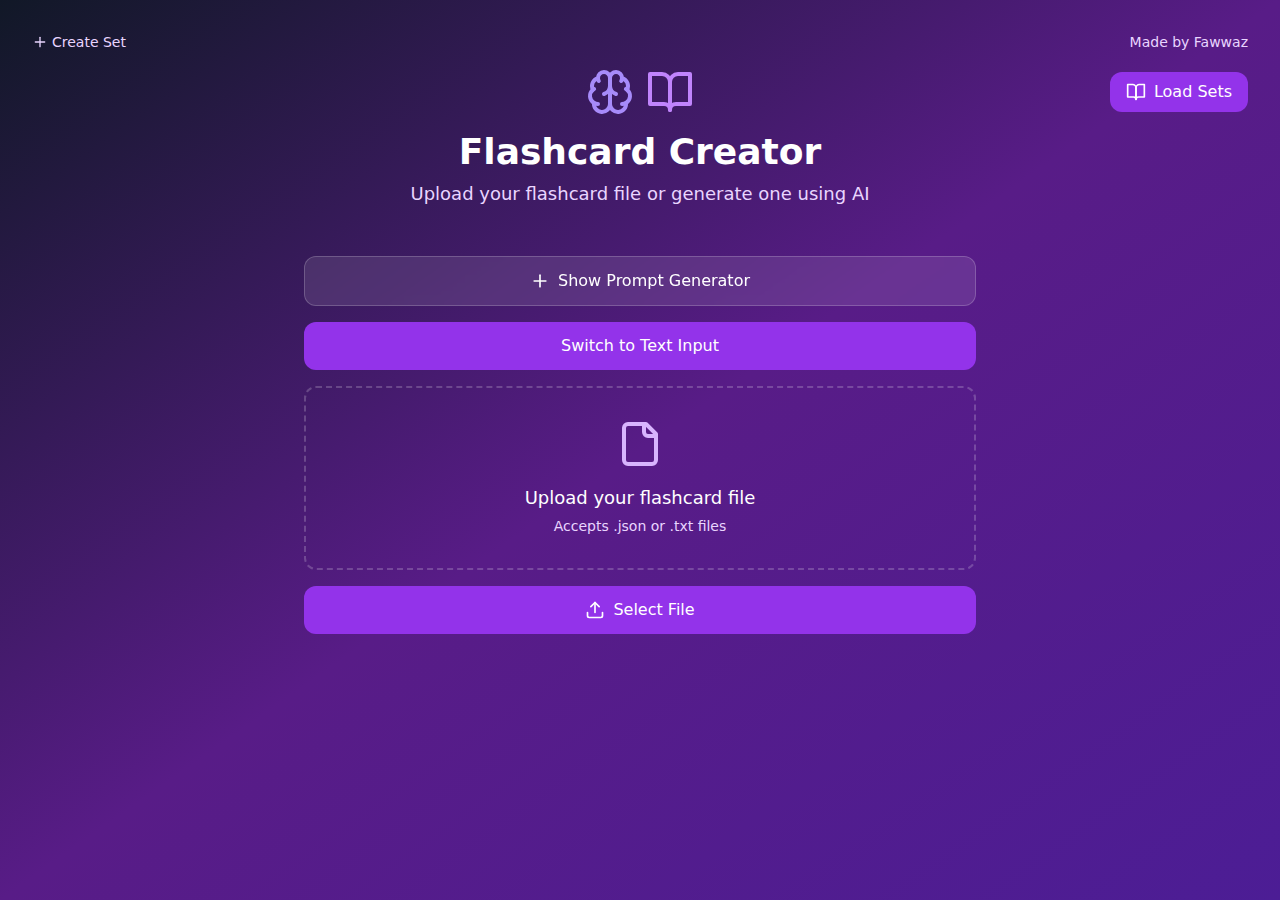
<file: index.html>
<!doctype html>
<html lang="en">
  <head>
    <meta charset="UTF-8" />
    <link rel="icon" type="image/svg+xml" href="/vite.svg" />
    <meta name="viewport" content="width=device-width, initial-scale=1.0" />
    <title>Flashcard parser</title>
    <script type="module" crossorigin src="./assets/index-B5ocdCw3.js"></script>
    <link rel="stylesheet" crossorigin href="./assets/index-DH7ssi1B.css">
  </head>
  <body>
    <div id="root"></div>
  </body>
</html>
</file>
<file: assets/index-DH7ssi1B.css>
*,:before,:after{--tw-border-spacing-x: 0;--tw-border-spacing-y: 0;--tw-translate-x: 0;--tw-translate-y: 0;--tw-rotate: 0;--tw-skew-x: 0;--tw-skew-y: 0;--tw-scale-x: 1;--tw-scale-y: 1;--tw-pan-x: ;--tw-pan-y: ;--tw-pinch-zoom: ;--tw-scroll-snap-strictness: proximity;--tw-gradient-from-position: ;--tw-gradient-via-position: ;--tw-gradient-to-position: ;--tw-ordinal: ;--tw-slashed-zero: ;--tw-numeric-figure: ;--tw-numeric-spacing: ;--tw-numeric-fraction: ;--tw-ring-inset: ;--tw-ring-offset-width: 0px;--tw-ring-offset-color: #fff;--tw-ring-color: rgb(59 130 246 / .5);--tw-ring-offset-shadow: 0 0 #0000;--tw-ring-shadow: 0 0 #0000;--tw-shadow: 0 0 #0000;--tw-shadow-colored: 0 0 #0000;--tw-blur: ;--tw-brightness: ;--tw-contrast: ;--tw-grayscale: ;--tw-hue-rotate: ;--tw-invert: ;--tw-saturate: ;--tw-sepia: ;--tw-drop-shadow: ;--tw-backdrop-blur: ;--tw-backdrop-brightness: ;--tw-backdrop-contrast: ;--tw-backdrop-grayscale: ;--tw-backdrop-hue-rotate: ;--tw-backdrop-invert: ;--tw-backdrop-opacity: ;--tw-backdrop-saturate: ;--tw-backdrop-sepia: ;--tw-contain-size: ;--tw-contain-layout: ;--tw-contain-paint: ;--tw-contain-style: }::backdrop{--tw-border-spacing-x: 0;--tw-border-spacing-y: 0;--tw-translate-x: 0;--tw-translate-y: 0;--tw-rotate: 0;--tw-skew-x: 0;--tw-skew-y: 0;--tw-scale-x: 1;--tw-scale-y: 1;--tw-pan-x: ;--tw-pan-y: ;--tw-pinch-zoom: ;--tw-scroll-snap-strictness: proximity;--tw-gradient-from-position: ;--tw-gradient-via-position: ;--tw-gradient-to-position: ;--tw-ordinal: ;--tw-slashed-zero: ;--tw-numeric-figure: ;--tw-numeric-spacing: ;--tw-numeric-fraction: ;--tw-ring-inset: ;--tw-ring-offset-width: 0px;--tw-ring-offset-color: #fff;--tw-ring-color: rgb(59 130 246 / .5);--tw-ring-offset-shadow: 0 0 #0000;--tw-ring-shadow: 0 0 #0000;--tw-shadow: 0 0 #0000;--tw-shadow-colored: 0 0 #0000;--tw-blur: ;--tw-brightness: ;--tw-contrast: ;--tw-grayscale: ;--tw-hue-rotate: ;--tw-invert: ;--tw-saturate: ;--tw-sepia: ;--tw-drop-shadow: ;--tw-backdrop-blur: ;--tw-backdrop-brightness: ;--tw-backdrop-contrast: ;--tw-backdrop-grayscale: ;--tw-backdrop-hue-rotate: ;--tw-backdrop-invert: ;--tw-backdrop-opacity: ;--tw-backdrop-saturate: ;--tw-backdrop-sepia: ;--tw-contain-size: ;--tw-contain-layout: ;--tw-contain-paint: ;--tw-contain-style: }*,:before,:after{box-sizing:border-box;border-width:0;border-style:solid;border-color:#e5e7eb}:before,:after{--tw-content: ""}html,:host{line-height:1.5;-webkit-text-size-adjust:100%;-moz-tab-size:4;-o-tab-size:4;tab-size:4;font-family:ui-sans-serif,system-ui,sans-serif,"Apple Color Emoji","Segoe UI Emoji",Segoe UI Symbol,"Noto Color Emoji";font-feature-settings:normal;font-variation-settings:normal;-webkit-tap-highlight-color:transparent}body{margin:0;line-height:inherit}hr{height:0;color:inherit;border-top-width:1px}abbr:where([title]){-webkit-text-decoration:underline dotted;text-decoration:underline dotted}h1,h2,h3,h4,h5,h6{font-size:inherit;font-weight:inherit}a{color:inherit;text-decoration:inherit}b,strong{font-weight:bolder}code,kbd,samp,pre{font-family:ui-monospace,SFMono-Regular,Menlo,Monaco,Consolas,Liberation Mono,Courier New,monospace;font-feature-settings:normal;font-variation-settings:normal;font-size:1em}small{font-size:80%}sub,sup{font-size:75%;line-height:0;position:relative;vertical-align:baseline}sub{bottom:-.25em}sup{top:-.5em}table{text-indent:0;border-color:inherit;border-collapse:collapse}button,input,optgroup,select,textarea{font-family:inherit;font-feature-settings:inherit;font-variation-settings:inherit;font-size:100%;font-weight:inherit;line-height:inherit;letter-spacing:inherit;color:inherit;margin:0;padding:0}button,select{text-transform:none}button,input:where([type=button]),input:where([type=reset]),input:where([type=submit]){-webkit-appearance:button;background-color:transparent;background-image:none}:-moz-focusring{outline:auto}:-moz-ui-invalid{box-shadow:none}progress{vertical-align:baseline}::-webkit-inner-spin-button,::-webkit-outer-spin-button{height:auto}[type=search]{-webkit-appearance:textfield;outline-offset:-2px}::-webkit-search-decoration{-webkit-appearance:none}::-webkit-file-upload-button{-webkit-appearance:button;font:inherit}summary{display:list-item}blockquote,dl,dd,h1,h2,h3,h4,h5,h6,hr,figure,p,pre{margin:0}fieldset{margin:0;padding:0}legend{padding:0}ol,ul,menu{list-style:none;margin:0;padding:0}dialog{padding:0}textarea{resize:vertical}input::-moz-placeholder,textarea::-moz-placeholder{opacity:1;color:#9ca3af}input::placeholder,textarea::placeholder{opacity:1;color:#9ca3af}button,[role=button]{cursor:pointer}:disabled{cursor:default}img,svg,video,canvas,audio,iframe,embed,object{display:block;vertical-align:middle}img,video{max-width:100%;height:auto}[hidden]{display:none}.container{width:100%}@media (min-width: 640px){.container{max-width:640px}}@media (min-width: 768px){.container{max-width:768px}}@media (min-width: 1024px){.container{max-width:1024px}}@media (min-width: 1280px){.container{max-width:1280px}}@media (min-width: 1536px){.container{max-width:1536px}}.fixed{position:fixed}.absolute{position:absolute}.relative{position:relative}.inset-0{top:0;right:0;bottom:0;left:0}.right-0{right:0}.right-12{right:3rem}.right-2{right:.5rem}.top-1\/2{top:50%}.top-2{top:.5rem}.mx-auto{margin-left:auto;margin-right:auto}.mb-1{margin-bottom:.25rem}.mb-12{margin-bottom:3rem}.mb-2{margin-bottom:.5rem}.mb-4{margin-bottom:1rem}.mb-8{margin-bottom:2rem}.mt-1{margin-top:.25rem}.mt-4{margin-top:1rem}.block{display:block}.flex{display:flex}.grid{display:grid}.hidden{display:none}.aspect-\[3\/2\]{aspect-ratio:3/2}.h-12{height:3rem}.h-4{height:1rem}.h-5{height:1.25rem}.h-full{height:100%}.max-h-\[80vh\]{max-height:80vh}.min-h-screen{min-height:100vh}.w-12{width:3rem}.w-4{width:1rem}.w-5{width:1.25rem}.w-full{width:100%}.max-w-2xl{max-width:42rem}.max-w-4xl{max-width:56rem}.max-w-md{max-width:28rem}.max-w-xl{max-width:36rem}.flex-1{flex:1 1 0%}.-translate-y-1\/2{--tw-translate-y: -50%;transform:translate(var(--tw-translate-x),var(--tw-translate-y)) rotate(var(--tw-rotate)) skew(var(--tw-skew-x)) skewY(var(--tw-skew-y)) scaleX(var(--tw-scale-x)) scaleY(var(--tw-scale-y))}@keyframes spin{to{transform:rotate(360deg)}}.animate-spin{animation:spin 1s linear infinite}.cursor-pointer{cursor:pointer}.grid-cols-1{grid-template-columns:repeat(1,minmax(0,1fr))}.flex-col{flex-direction:column}.place-items-center{place-items:center}.items-center{align-items:center}.justify-center{justify-content:center}.justify-between{justify-content:space-between}.gap-1{gap:.25rem}.gap-2{gap:.5rem}.gap-3{gap:.75rem}.gap-8{gap:2rem}.space-y-2>:not([hidden])~:not([hidden]){--tw-space-y-reverse: 0;margin-top:calc(.5rem * calc(1 - var(--tw-space-y-reverse)));margin-bottom:calc(.5rem * var(--tw-space-y-reverse))}.space-y-4>:not([hidden])~:not([hidden]){--tw-space-y-reverse: 0;margin-top:calc(1rem * calc(1 - var(--tw-space-y-reverse)));margin-bottom:calc(1rem * var(--tw-space-y-reverse))}.overflow-y-auto{overflow-y:auto}.whitespace-pre-wrap{white-space:pre-wrap}.rounded{border-radius:.25rem}.rounded-full{border-radius:9999px}.rounded-lg{border-radius:.5rem}.rounded-md{border-radius:.375rem}.rounded-xl{border-radius:.75rem}.border{border-width:1px}.border-2{border-width:2px}.border-4{border-width:4px}.border-dashed{border-style:dashed}.border-green-500\/20{border-color:#22c55e33}.border-purple-400{--tw-border-opacity: 1;border-color:rgb(192 132 252 / var(--tw-border-opacity))}.border-purple-500{--tw-border-opacity: 1;border-color:rgb(168 85 247 / var(--tw-border-opacity))}.border-purple-500\/20{border-color:#a855f733}.border-red-500\/20{border-color:#ef444433}.border-white\/10{border-color:#ffffff1a}.border-white\/20{border-color:#fff3}.border-t-transparent{border-top-color:transparent}.bg-black\/20{background-color:#0003}.bg-black\/50{background-color:#00000080}.bg-blue-600{--tw-bg-opacity: 1;background-color:rgb(37 99 235 / var(--tw-bg-opacity))}.bg-gray-900{--tw-bg-opacity: 1;background-color:rgb(17 24 39 / var(--tw-bg-opacity))}.bg-green-500\/10{background-color:#22c55e1a}.bg-green-600{--tw-bg-opacity: 1;background-color:rgb(22 163 74 / var(--tw-bg-opacity))}.bg-purple-500\/20{background-color:#a855f733}.bg-purple-600{--tw-bg-opacity: 1;background-color:rgb(147 51 234 / var(--tw-bg-opacity))}.bg-purple-900{--tw-bg-opacity: 1;background-color:rgb(88 28 135 / var(--tw-bg-opacity))}.bg-purple-900\/50{background-color:#581c8780}.bg-red-500\/10{background-color:#ef44441a}.bg-white\/10{background-color:#ffffff1a}.bg-white\/5{background-color:#ffffff0d}.p-1{padding:.25rem}.p-2{padding:.5rem}.p-3{padding:.75rem}.p-4{padding:1rem}.p-6{padding:1.5rem}.p-8{padding:2rem}.px-2{padding-left:.5rem;padding-right:.5rem}.px-3{padding-left:.75rem;padding-right:.75rem}.px-4{padding-left:1rem;padding-right:1rem}.py-1{padding-top:.25rem;padding-bottom:.25rem}.py-2{padding-top:.5rem;padding-bottom:.5rem}.py-3{padding-top:.75rem;padding-bottom:.75rem}.text-center{text-align:center}.text-4xl{font-size:2.25rem;line-height:2.5rem}.text-lg{font-size:1.125rem;line-height:1.75rem}.text-sm{font-size:.875rem;line-height:1.25rem}.text-xl{font-size:1.25rem;line-height:1.75rem}.font-bold{font-weight:700}.font-medium{font-weight:500}.font-semibold{font-weight:600}.text-green-400{--tw-text-opacity: 1;color:rgb(74 222 128 / var(--tw-text-opacity))}.text-purple-100{--tw-text-opacity: 1;color:rgb(243 232 255 / var(--tw-text-opacity))}.text-purple-200{--tw-text-opacity: 1;color:rgb(233 213 255 / var(--tw-text-opacity))}.text-purple-300{--tw-text-opacity: 1;color:rgb(216 180 254 / var(--tw-text-opacity))}.text-purple-400{--tw-text-opacity: 1;color:rgb(192 132 252 / var(--tw-text-opacity))}.text-red-400{--tw-text-opacity: 1;color:rgb(248 113 113 / var(--tw-text-opacity))}.text-violet-400{--tw-text-opacity: 1;color:rgb(167 139 250 / var(--tw-text-opacity))}.text-white{--tw-text-opacity: 1;color:rgb(255 255 255 / var(--tw-text-opacity))}.placeholder-purple-300::-moz-placeholder{--tw-placeholder-opacity: 1;color:rgb(216 180 254 / var(--tw-placeholder-opacity))}.placeholder-purple-300::placeholder{--tw-placeholder-opacity: 1;color:rgb(216 180 254 / var(--tw-placeholder-opacity))}.opacity-0{opacity:0}.opacity-100{opacity:1}.shadow-lg{--tw-shadow: 0 10px 15px -3px rgb(0 0 0 / .1), 0 4px 6px -4px rgb(0 0 0 / .1);--tw-shadow-colored: 0 10px 15px -3px var(--tw-shadow-color), 0 4px 6px -4px var(--tw-shadow-color);box-shadow:var(--tw-ring-offset-shadow, 0 0 #0000),var(--tw-ring-shadow, 0 0 #0000),var(--tw-shadow)}.shadow-md{--tw-shadow: 0 4px 6px -1px rgb(0 0 0 / .1), 0 2px 4px -2px rgb(0 0 0 / .1);--tw-shadow-colored: 0 4px 6px -1px var(--tw-shadow-color), 0 2px 4px -2px var(--tw-shadow-color);box-shadow:var(--tw-ring-offset-shadow, 0 0 #0000),var(--tw-ring-shadow, 0 0 #0000),var(--tw-shadow)}.filter{filter:var(--tw-blur) var(--tw-brightness) var(--tw-contrast) var(--tw-grayscale) var(--tw-hue-rotate) var(--tw-invert) var(--tw-saturate) var(--tw-sepia) var(--tw-drop-shadow)}.backdrop-blur-sm{--tw-backdrop-blur: blur(4px);-webkit-backdrop-filter:var(--tw-backdrop-blur) var(--tw-backdrop-brightness) var(--tw-backdrop-contrast) var(--tw-backdrop-grayscale) var(--tw-backdrop-hue-rotate) var(--tw-backdrop-invert) var(--tw-backdrop-opacity) var(--tw-backdrop-saturate) var(--tw-backdrop-sepia);backdrop-filter:var(--tw-backdrop-blur) var(--tw-backdrop-brightness) var(--tw-backdrop-contrast) var(--tw-backdrop-grayscale) var(--tw-backdrop-hue-rotate) var(--tw-backdrop-invert) var(--tw-backdrop-opacity) var(--tw-backdrop-saturate) var(--tw-backdrop-sepia)}.transition{transition-property:color,background-color,border-color,text-decoration-color,fill,stroke,opacity,box-shadow,transform,filter,-webkit-backdrop-filter;transition-property:color,background-color,border-color,text-decoration-color,fill,stroke,opacity,box-shadow,transform,filter,backdrop-filter;transition-property:color,background-color,border-color,text-decoration-color,fill,stroke,opacity,box-shadow,transform,filter,backdrop-filter,-webkit-backdrop-filter;transition-timing-function:cubic-bezier(.4,0,.2,1);transition-duration:.15s}.transition-colors{transition-property:color,background-color,border-color,text-decoration-color,fill,stroke;transition-timing-function:cubic-bezier(.4,0,.2,1);transition-duration:.15s}.duration-200{transition-duration:.2s}.ease-in-out{transition-timing-function:cubic-bezier(.4,0,.2,1)}.perspective-1000{perspective:1000px}.preserve-3d{transform-style:preserve-3d}.backface-hidden{backface-visibility:hidden}.rotate-x-180{transform:rotateX(180deg)}:root{color-scheme:dark}body{min-height:100vh;background-image:linear-gradient(to bottom right,var(--tw-gradient-stops));--tw-gradient-from: #111827 var(--tw-gradient-from-position);--tw-gradient-to: rgb(17 24 39 / 0) var(--tw-gradient-to-position);--tw-gradient-stops: var(--tw-gradient-from), var(--tw-gradient-to);--tw-gradient-to: rgb(88 28 135 / 0) var(--tw-gradient-to-position);--tw-gradient-stops: var(--tw-gradient-from), #581c87 var(--tw-gradient-via-position), var(--tw-gradient-to);--tw-gradient-to: #4c1d95 var(--tw-gradient-to-position);--tw-text-opacity: 1;color:rgb(255 255 255 / var(--tw-text-opacity))}.hover\:border-purple-400\/50:hover{border-color:#c084fc80}.hover\:bg-blue-700:hover{--tw-bg-opacity: 1;background-color:rgb(29 78 216 / var(--tw-bg-opacity))}.hover\:bg-green-700:hover{--tw-bg-opacity: 1;background-color:rgb(21 128 61 / var(--tw-bg-opacity))}.hover\:bg-purple-700:hover{--tw-bg-opacity: 1;background-color:rgb(126 34 206 / var(--tw-bg-opacity))}.hover\:bg-white\/20:hover{background-color:#fff3}.hover\:bg-white\/5:hover{background-color:#ffffff0d}.hover\:text-purple-100:hover{--tw-text-opacity: 1;color:rgb(243 232 255 / var(--tw-text-opacity))}.hover\:text-red-300:hover{--tw-text-opacity: 1;color:rgb(252 165 165 / var(--tw-text-opacity))}.hover\:text-white:hover{--tw-text-opacity: 1;color:rgb(255 255 255 / var(--tw-text-opacity))}.focus\:outline-none:focus{outline:2px solid transparent;outline-offset:2px}.focus\:ring-2:focus{--tw-ring-offset-shadow: var(--tw-ring-inset) 0 0 0 var(--tw-ring-offset-width) var(--tw-ring-offset-color);--tw-ring-shadow: var(--tw-ring-inset) 0 0 0 calc(2px + var(--tw-ring-offset-width)) var(--tw-ring-color);box-shadow:var(--tw-ring-offset-shadow),var(--tw-ring-shadow),var(--tw-shadow, 0 0 #0000)}.focus\:ring-purple-500:focus{--tw-ring-opacity: 1;--tw-ring-color: rgb(168 85 247 / var(--tw-ring-opacity))}@media (min-width: 768px){.md\:flex{display:flex}.md\:hidden{display:none}.md\:p-8{padding:2rem}}
</file>
